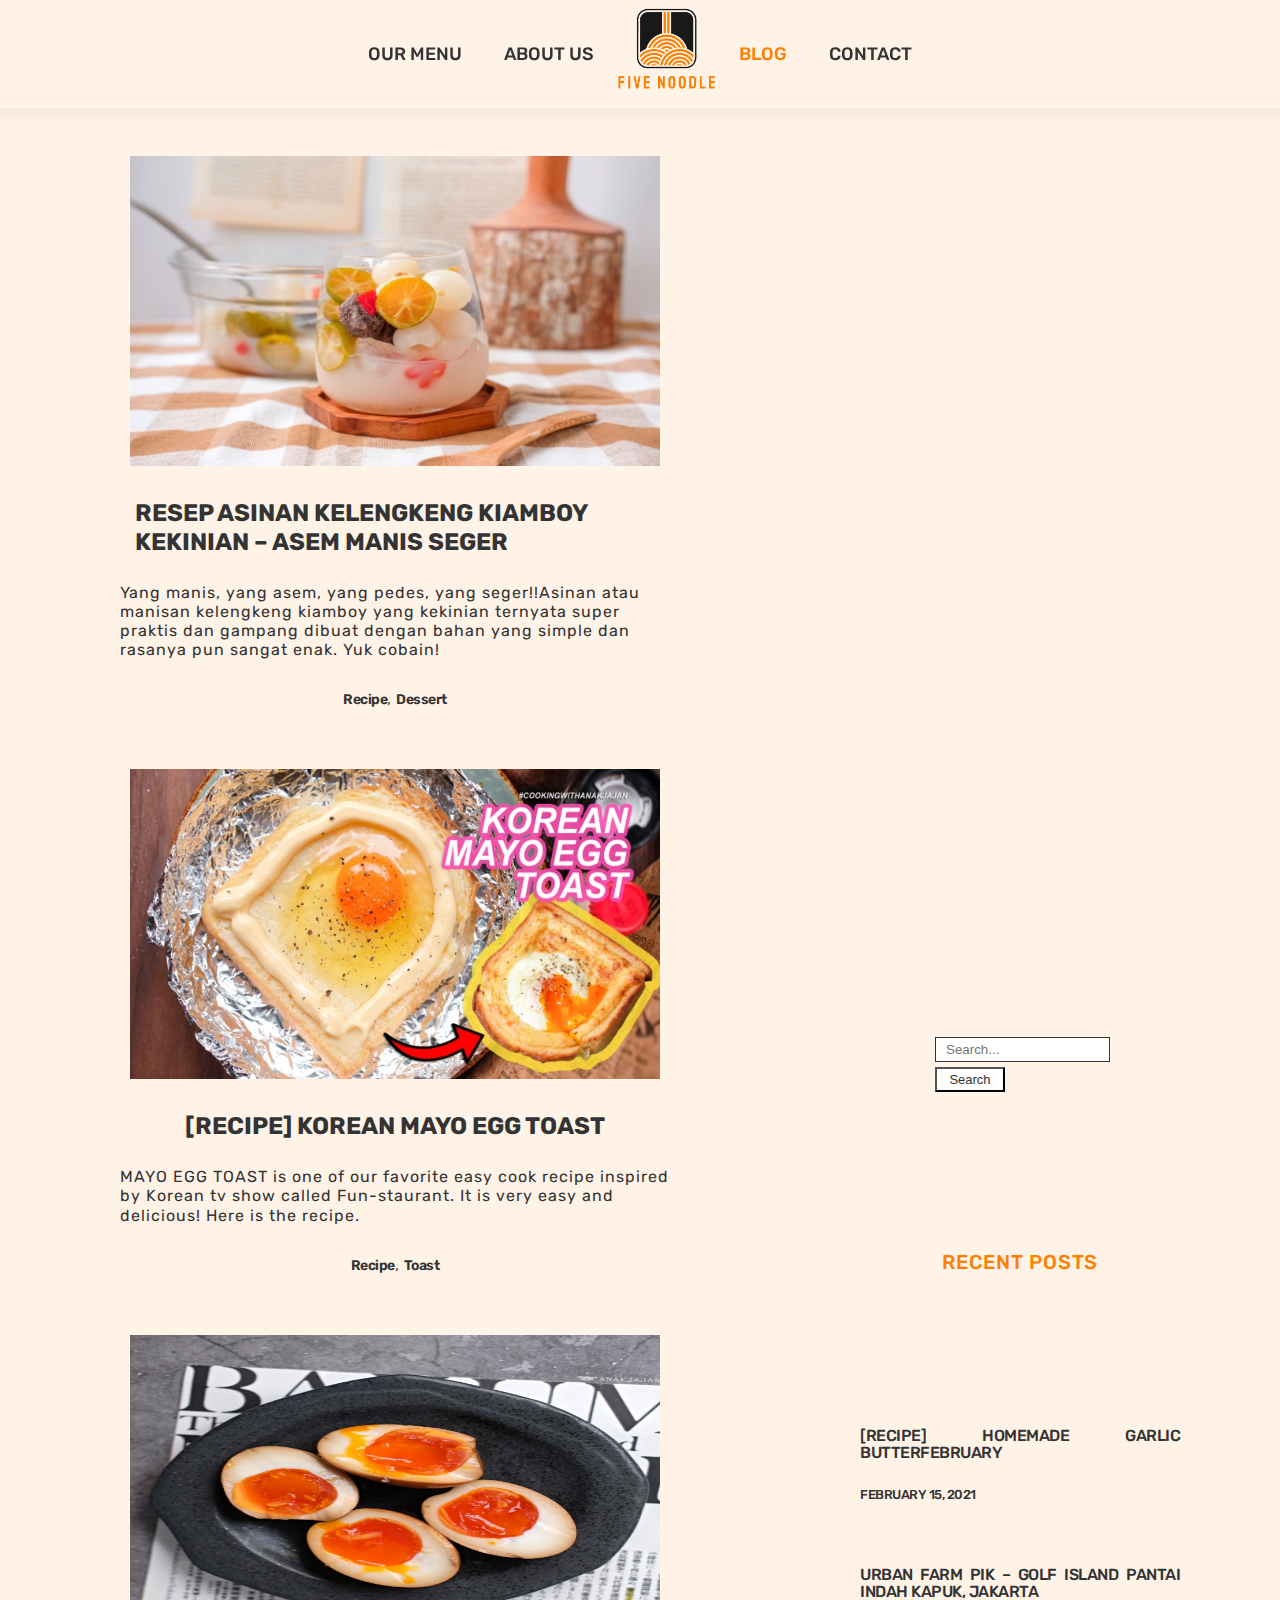
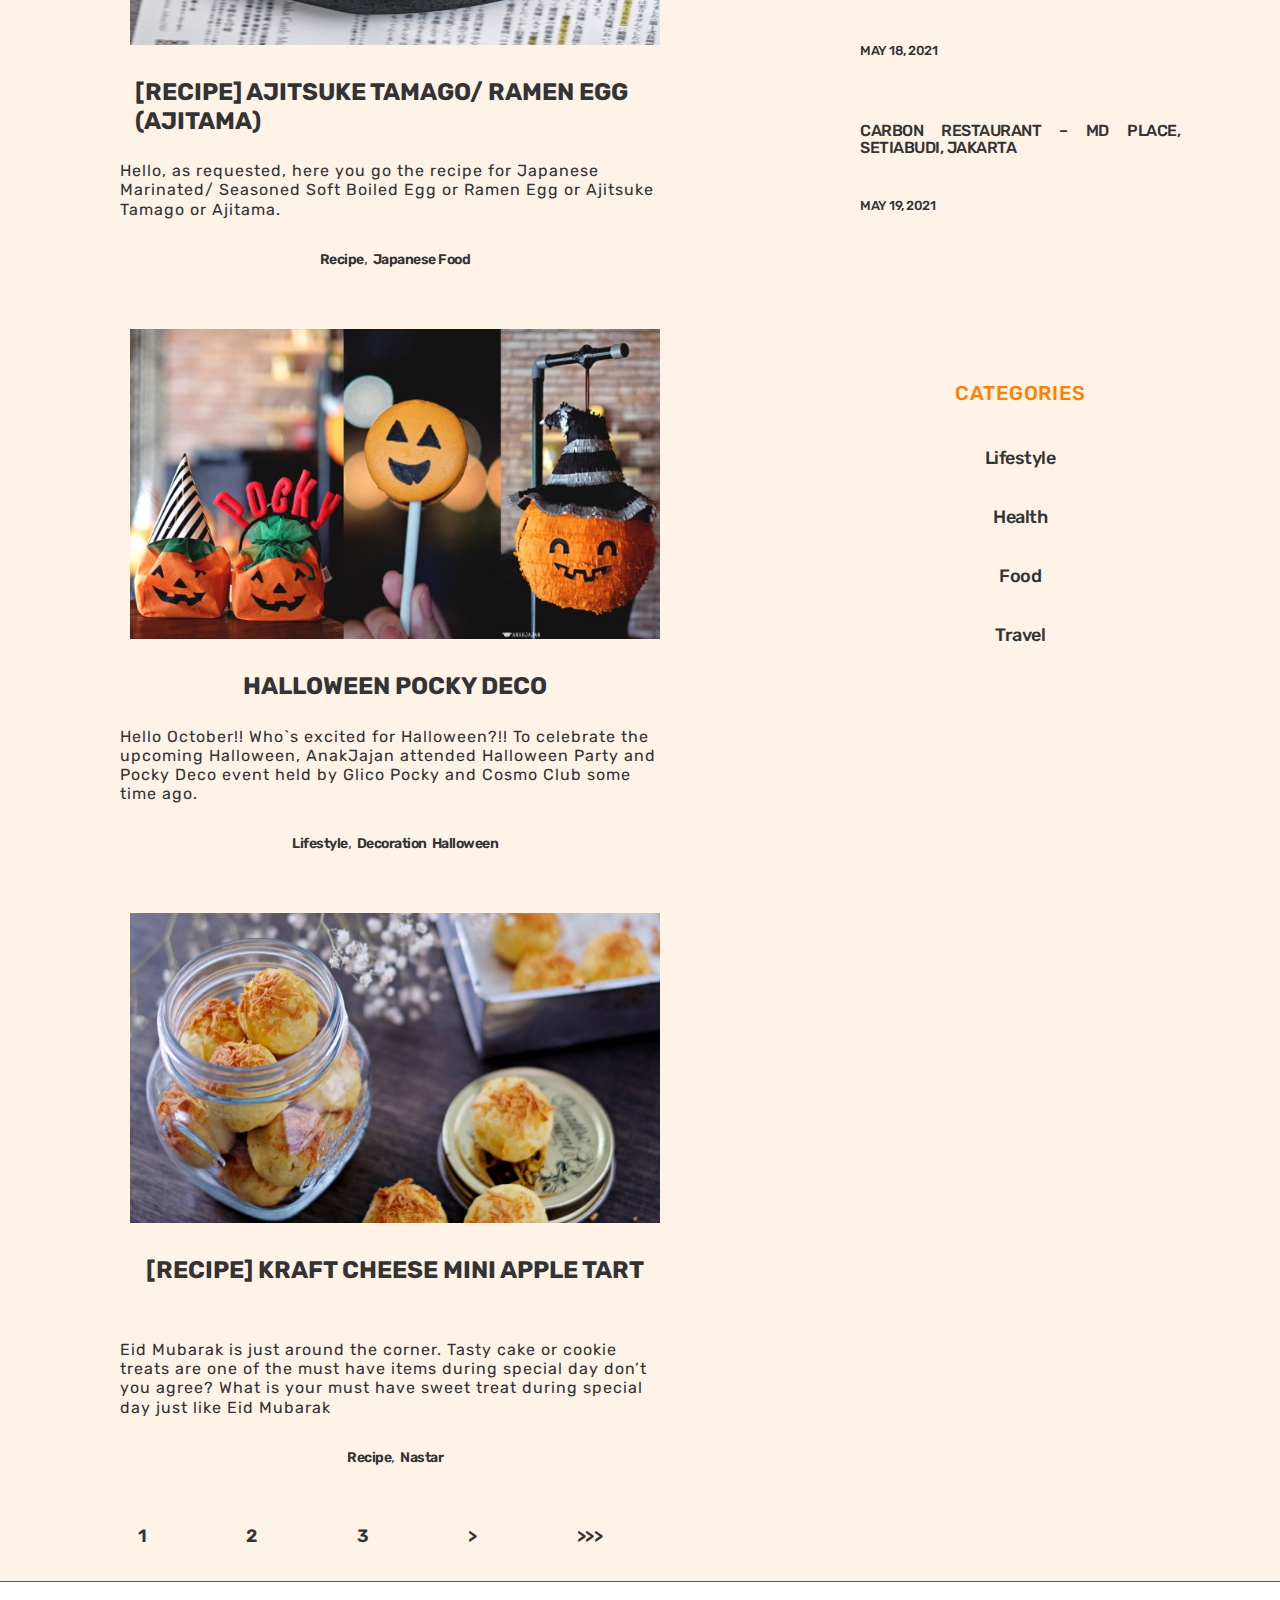
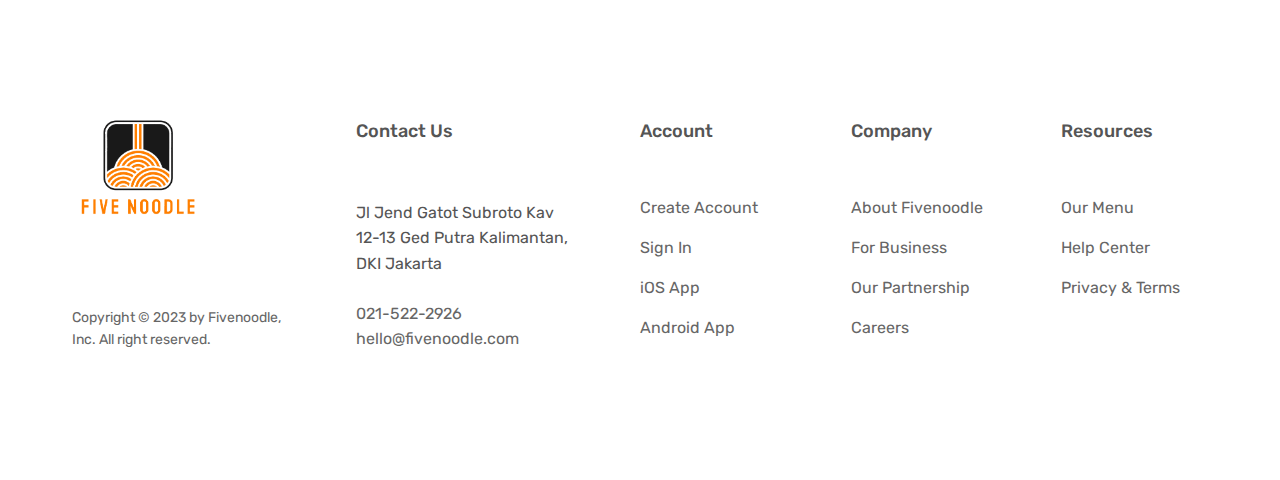
<file: components/blog.html>
<!DOCTYPE html>
<html lang="en">
  <head>
    <meta charset="UTF-8" />
    <meta http-equiv="X-UA-Compatible" content="IE=edge" />
    <meta name="viewport" content="width=device-width, initial-scale=1.0" />
    <title>Fivenoodle</title>

    <link rel="preconnect" href="https://fonts.googleapis.com" />
    <link rel="preconnect" href="https://fonts.gstatic.com" crossorigin />
    <link
      href="https://fonts.googleapis.com/css2?family=Rubik:wght@400;500;600;700&display=swap"
      rel="stylesheet"
    />
    <link rel="stylesheet" href="/components/css/general.css" />
    <link rel="stylesheet" href="/components/css/blog.css" />
  </head>
  <body>
    <header class="header" id="header">
      <nav class="main-nav-left">
        <ul class="main-nav-list">
          <li>
            <a class="main-nav-link" href="/components/our-menu.html"
              >Our Menu</a
            >
          </li>
          <li>
            <a class="main-nav-link" href="/components/about.html">About Us</a>
          </li>
        </ul>
      </nav>
      <a href="/index.html"
        ><img
          class="logo"
          src="/assets/img/logo/5noodle-logo.png"
          alt="fivenoodle logo"
      /></a>
      <nav class="main-nav-right">
        <ul class="main-nav-list">
          <li>
            <a class="main-nav-link main-color" href="/components/blog.html"
              >Blog</a
            >
          </li>
          <li>
            <a class="main-nav-link" href="/components/contact.html">Contact</a>
          </li>
        </ul>
      </nav>
    </header>
    <!-- Blog Start -->
    <section class="section-blog">
      <div class="blog-container">
        <div class="blog-post-container">
          <div class="post-container">
            <div class="post-content-container">
              <div class="post thumb">
                <img
                  class="post-img"
                  src="/assets/img/meal/img1.jpg"
                  alt="Asinan Kelengkeng"
                />
              </div>
              <div class="post-details">
                <a class="post link" href="#">
                  <h4 class="post title">
                    RESEP ASINAN KELENGKENG KIAMBOY KEKINIAN – ASEM MANIS SEGER
                  </h4></a
                >
              </div>
              <p class="post paragraph">
                Yang manis, yang asem, yang pedes, yang seger!!Asinan atau
                manisan kelengkeng kiamboy yang kekinian ternyata super praktis
                dan gampang dibuat dengan bahan yang simple dan rasanya pun
                sangat enak. Yuk cobain!
              </p>
              <ul class="post-tags">
                <li class="tags"><a href="#">Recipe</a>,</li>
                <li class="tags"><a href="#">Dessert</a></li>
              </ul>
            </div>
            <div class="post-content-container">
              <div class="post thumb">
                <img
                  class="post-img"
                  src="/assets/img/meal/img2.jpg"
                  alt="Korean Toast"
                />
              </div>
              <div class="post-details">
                <a class="post link" href="#">
                  <h4 class="post title">[RECIPE] KOREAN MAYO EGG TOAST</h4></a
                >
              </div>
              <p class="post paragraph">
                MAYO EGG TOAST is one of our favorite easy cook recipe inspired
                by Korean tv show called Fun-staurant. It is very easy and
                delicious! Here is the recipe.
              </p>
              <ul class="post-tags">
                <li class="tags"><a href="#">Recipe</a>,</li>
                <li class="tags"><a href="#">Toast</a></li>
              </ul>
            </div>
            <div class="post-content-container">
              <div class="post thumb">
                <img
                  class="post-img"
                  src="/assets/img/meal/img3.jpg"
                  alt="Ajitsuke Tamago"
                />
              </div>
              <div class="post-details">
                <a class="post link" href="#">
                  <h4 class="post title">
                    [RECIPE] AJITSUKE TAMAGO/ RAMEN EGG (AJITAMA)
                  </h4></a
                >
              </div>
              <p class="post paragraph">
                Hello, as requested, here you go the recipe for Japanese
                Marinated/ Seasoned Soft Boiled Egg or Ramen Egg or Ajitsuke
                Tamago or Ajitama.
              </p>
              <ul class="post-tags">
                <li class="tags"><a href="#">Recipe</a>,</li>
                <li class="tags"><a href="#">Japanese Food</a></li>
              </ul>
            </div>
            <div class="post-content-container">
              <div class="post thumb">
                <img
                  class="post-img"
                  src="/assets/img/meal/img4.jpg"
                  alt="Asinan Kelengkeng"
                />
              </div>
              <div class="post-details">
                <a class="post link" href="#">
                  <h4 class="post title">HALLOWEEN POCKY DECO</h4></a
                >
              </div>
              <p class="post paragraph">
                Hello October!! Who`s excited for Halloween?!! To celebrate the
                upcoming Halloween, AnakJajan attended Halloween Party and Pocky
                Deco event held by Glico Pocky and Cosmo Club some time ago.
              </p>
              <ul class="post-tags">
                <li class="tags"><a href="#">Lifestyle</a>,</li>
                <li class="tags"><a href="#">Decoration</a></li>
                <li class="tags"><a href="#">Halloween</a></li>
              </ul>
            </div>
            <div class="post-content-container">
              <div class="post thumb">
                <img
                  class="post-img"
                  src="/assets/img/meal/img5.jpg"
                  alt="Apple Tart (Nastar)"
                />
              </div>
              <div class="post-details">
                <a class="post link" href="#">
                  <h4 class="post title">
                    [RECIPE] KRAFT CHEESE MINI APPLE TART
                  </h4></a
                >
              </div>
              <p class="post paragraph">
                Eid Mubarak is just around the corner. Tasty cake or cookie
                treats are one of the must have items during special day don’t
                you agree? What is your must have sweet treat during special day
                just like Eid Mubarak
              </p>
              <ul class="post-tags">
                <li class="tags"><a href="#">Recipe</a>,</li>
                <li class="tags"><a href="#">Nastar</a></li>
              </ul>
            </div>
          </div>
          <div class="post-page">
            <ul class="page-container">
              <li class="page"><a href="#">1</a></li>
              <li class="page"><a href="#">2</a></li>
              <li class="page"><a href="#">3</a></li>
              <li class="page">
                <a href="#">&gt;</a>
              </li>
              <li class="page">
                <a href="#">&gt;&gt;&gt;</a>
              </li>
            </ul>
          </div>
        </div>
        <div class="blog-sidebar-container">
          <div class="sidebar top">
            <div class="search-container">
              <form class="form-search" method="GET" action="#">
                <input
                  class="search-box"
                  type="text"
                  placeholder="Search..."
                  required
                  name="q"
                  autocomplete="on"
                />
                <input
                  id="btn"
                  class="search-button"
                  type="button"
                  value="Search"
                />
              </form>
            </div>
          </div>
          <div class="sidebar center">
            <div class="recent-post-container">
              <h2 class="subheading">Recent Posts</h2>
              <div class="recent-post-list-container">
                <ul class="post-list">
                  <li class="list">
                    <a href="#">
                      <h5 class="list paragraph">
                        [RECIPE] HOMEMADE GARLIC BUTTERFEBRUARY
                      </h5>
                      <span class="list info">FEBRUARY 15, 2021</span>
                    </a>
                  </li>
                  <li class="list">
                    <a href="#">
                      <h5 class="list paragraph">
                        URBAN FARM PIK – GOLF ISLAND PANTAI INDAH KAPUK, JAKARTA
                      </h5>
                      <br />
                      <span class="list info">MAY 18, 2021</span>
                    </a>
                  </li>
                  <li class="list">
                    <a href="#">
                      <h5 class="list paragraph">
                        CARBON RESTAURANT – MD PLACE, SETIABUDI, JAKARTA
                      </h5>
                      <br />
                      <span class="list info">MAY 19, 2021</span>
                    </a>
                  </li>
                </ul>
              </div>
            </div>
          </div>
          <div class="sidebar bottom">
            <div class="categories-container">
              <h2 class="subheading">Categories</h2>
              <ul class="categories list">
                <li class="category"><a href="#">Lifestyle</a></li>
                <li class="category"><a href="#">Health</a></li>
                <li class="category"><a href="#">Food</a></li>
                <li class="category"><a href="#">Travel</a></li>
              </ul>
            </div>
          </div>
        </div>
      </div>
    </section>
    <!-- Blog End -->
    <!-- Footer Start -->
    <footer class="footer">
      <div class="container grid grid--footer">
        <div class="logo-col">
          <a href="#"
            ><img
              class="footer-logo"
              src="/assets/img/logo/5noodle-logo.png"
              alt="fivenoodle logo"
          /></a>

          <ul class="social-links">
            <li>
              <a class="footer-link" href="#"
                ><ion-icon class="social-icon" name="logo-instagram"></ion-icon
              ></a>
            </li>
            <li>
              <a class="footer-link" href="#"
                ><ion-icon class="social-icon" name="logo-facebook"></ion-icon
              ></a>
            </li>
            <li>
              <a class="footer-link" href="#"
                ><ion-icon class="social-icon" name="logo-twitter"></ion-icon
              ></a>
            </li>
          </ul>

          <p class="copyright">
            Copyright &copy; 2023 by Fivenoodle, Inc. All right reserved.
          </p>
        </div>
        <div class="address-col">
          <p class="footer-heading">Contact Us</p>
          <address class="contacts">
            <p class="address">
              Jl Jend Gatot Subroto Kav 12-13 Ged Putra Kalimantan, DKI Jakarta
            </p>
            <p>
              <a class="footer-link" href="tel:021-522-2926">021-522-2926</a>
              <br />
              <a class="footer-link" href="mailto:hello@fivenoodle.com"
                >hello@fivenoodle.com</a
              >
            </p>
          </address>
        </div>
        <nav class="nav-col">
          <p class="footer-heading">Account</p>
          <ul class="footer-nav">
            <li><a class="footer-link" href="#">Create Account</a></li>
            <li><a class="footer-link" href="#">Sign In</a></li>
            <li><a class="footer-link" href="#">iOS App</a></li>
            <li><a class="footer-link" href="#">Android App</a></li>
          </ul>
        </nav>
        <nav class="nav-col">
          <p class="footer-heading">Company</p>
          <ul class="footer-nav">
            <li><a class="footer-link" href="#">About Fivenoodle</a></li>
            <li><a class="footer-link" href="#">For Business</a></li>
            <li><a class="footer-link" href="#">Our Partnership</a></li>
            <li><a class="footer-link" href="#">Careers</a></li>
          </ul>
        </nav>
        <nav class="nav-col">
          <p class="footer-heading">Resources</p>
          <ul class="footer-nav">
            <li><a class="footer-link" href="#">Our Menu</a></li>
            <li><a class="footer-link" href="#">Help Center</a></li>
            <li><a class="footer-link" href="#">Privacy & Terms</a></li>
          </ul>
        </nav>
      </div>
    </footer>
    <!-- Sticky Nav JS  -->
    <script>
      const header = document.getElementById("header");

      window.addEventListener("scroll", () => {
        if (window.scrollY > 30) {
          header.style.height = "100px";
        } else {
          header.style.height = "130px";
        }
      });
    </script>
    <!-- <footer class="footer">
      <div class="footer-container">
        <div class="contact-container">
          <ul class="contact-list">
            <li class="contact"><a href="#">Facebook</a></li>
            <li class="contact"><a href="#">Twitter</a></li>
            <li class="contact"><a href="#">Instagram</a></li>
          </ul>
        </div>
        <div class="copyright-container">
          <div class="copyright-content">
            <p>
              Copyright 2020 Fivenoodle Co. | Design:
              <a rel="nofollow" href="#" target="_parent">Fivenoodle</a>
            </p>
          </div>
        </div>
      </div>
    </footer> -->
    <!-- Footer End -->
  </body>
</html>
</file>
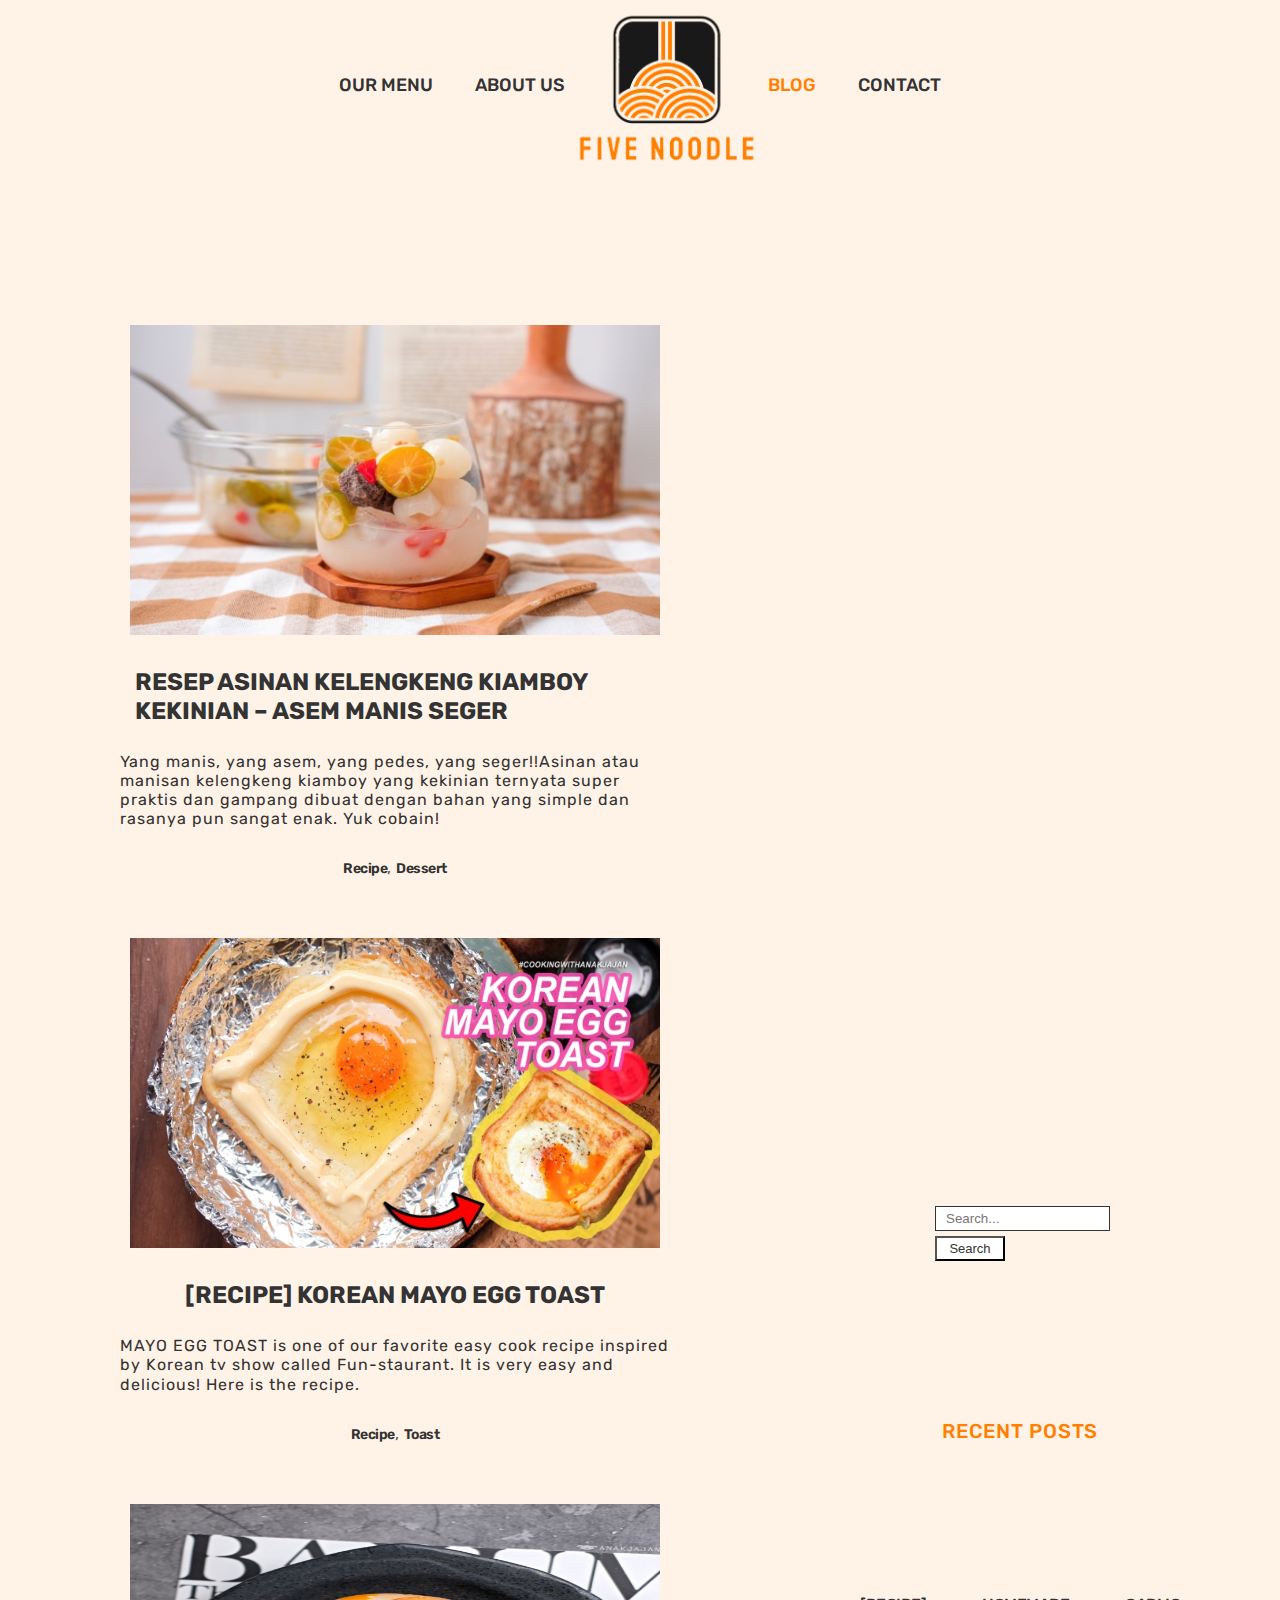
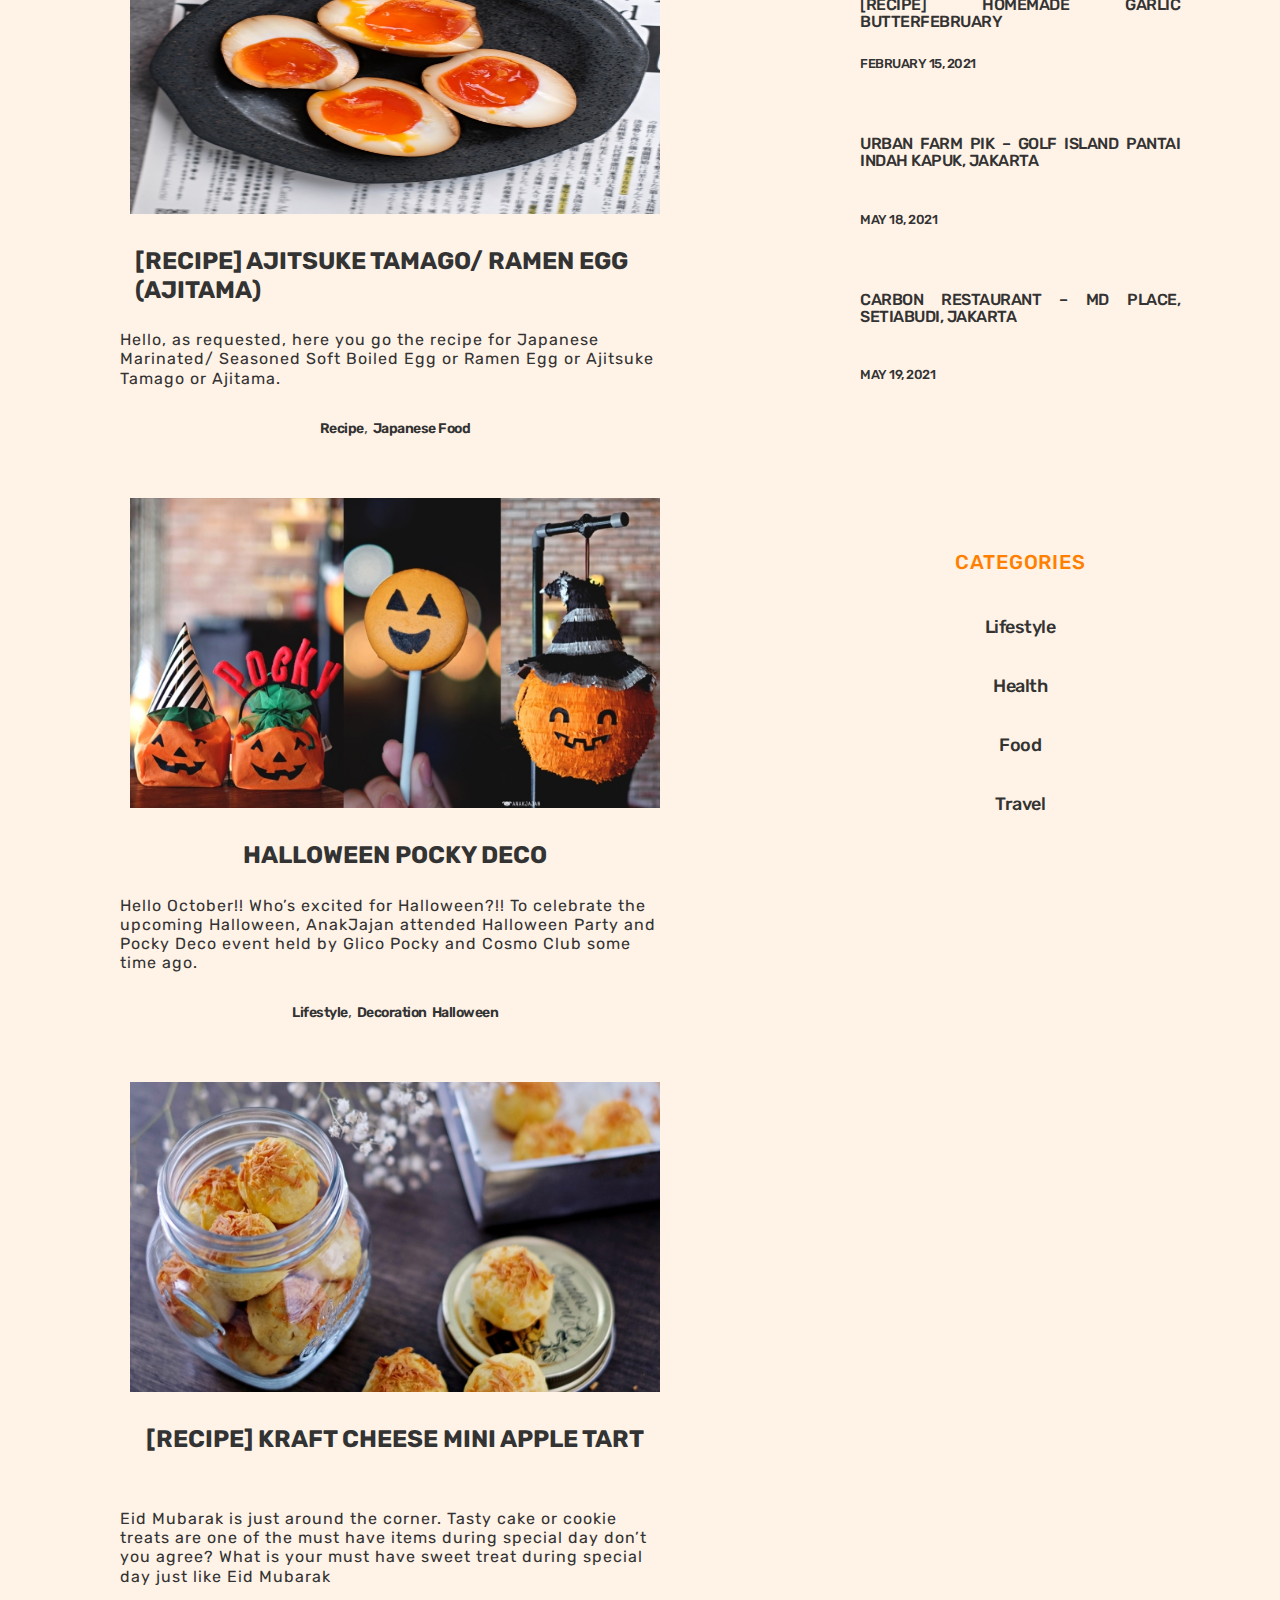
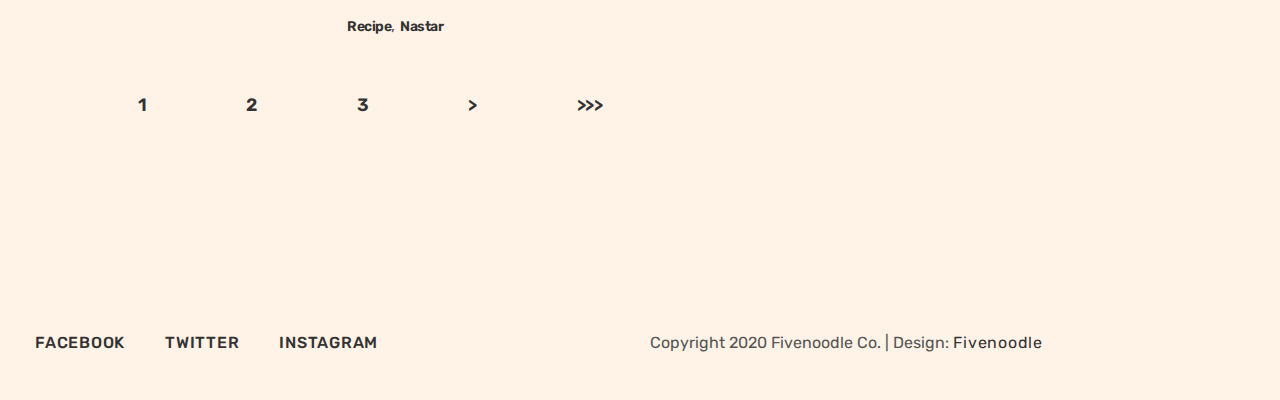
<file: .push-git/Edho/blog.html>
<!DOCTYPE html>
<html lang="en">
  <head>
    <meta charset="UTF-8" />
    <meta http-equiv="X-UA-Compatible" content="IE=edge" />
    <meta name="viewport" content="width=device-width, initial-scale=1.0" />
    <title>Fivenoodle</title>

    <link rel="preconnect" href="https://fonts.googleapis.com" />
    <link rel="preconnect" href="https://fonts.gstatic.com" crossorigin />
    <link
      href="https://fonts.googleapis.com/css2?family=Rubik:wght@400;500;600;700&display=swap"
      rel="stylesheet"
    />
    <link rel="stylesheet" href="style.css" />
  </head>
  <body>
    <header class="header" id="header">
      <nav class="main-nav-left">
        <ul class="main-nav-list">
          <!-- <li><a href="#">Home</a></li> -->
          <li>
            <a class="main-nav-link" href="/.push-git/Dika Saputra/menu.html"
              >Our Menu</a
            >
          </li>
          <li>
            <a
              class="main-nav-link"
              href="/.push-git/Miftahul Ulum/about_us.html"
              >About Us</a
            >
          </li>
        </ul>
      </nav>
      <a href="/index.html"
        ><img
          class="logo"
          src="/img/logo/5noodle-logo.png"
          alt="fivenoodle logo"
      /></a>
      <nav class="main-nav-right">
        <ul class="main-nav-list">
          <li>
            <a class="main-nav-link main-color" href="/.push-git/Edho/blog.html"
              >Blog</a
            >
          </li>
          <li>
            <a
              class="main-nav-link"
              href="/.push-git/Alphard Hafiz Buci/contact.html"
              >Contact</a
            >
          </li>
          <!-- <li><a href="#">Pages</a></li> -->
        </ul>
      </nav>
    </header>
    <!-- Blog Start -->
    <section class="section-blog">
      <div class="blog-container">
        <div class="blog-post-container">
          <div class="post-container">
            <div class="post-content-container">
              <div class="post thumb">
                <img
                  class="post-img"
                  src="img/img1.jpg"
                  alt="Asinan Kelengkeng"
                />
              </div>
              <div class="post-details">
                <a class="post link" href="#">
                  <h4 class="post title">
                    RESEP ASINAN KELENGKENG KIAMBOY KEKINIAN – ASEM MANIS SEGER
                  </h4></a
                >
              </div>
              <p class="post paragraph">
                Yang manis, yang asem, yang pedes, yang seger!!Asinan atau
                manisan kelengkeng kiamboy yang kekinian ternyata super praktis
                dan gampang dibuat dengan bahan yang simple dan rasanya pun
                sangat enak. Yuk cobain!
              </p>
              <ul class="post-tags">
                <li class="tags"><a href="#">Recipe</a>,</li>
                <li class="tags"><a href="#">Dessert</a></li>
              </ul>
            </div>
            <div class="post-content-container">
              <div class="post thumb">
                <img class="post-img" src="img/img2.jpg" alt="Korean Toast" />
              </div>
              <div class="post-details">
                <a class="post link" href="#">
                  <h4 class="post title">[RECIPE] KOREAN MAYO EGG TOAST</h4></a
                >
              </div>
              <p class="post paragraph">
                MAYO EGG TOAST is one of our favorite easy cook recipe inspired
                by Korean tv show called Fun-staurant. It is very easy and
                delicious! Here is the recipe.
              </p>
              <ul class="post-tags">
                <li class="tags"><a href="#">Recipe</a>,</li>
                <li class="tags"><a href="#">Toast</a></li>
              </ul>
            </div>
            <div class="post-content-container">
              <div class="post thumb">
                <img
                  class="post-img"
                  src="img/img3.jpg"
                  alt="Ajitsuke Tamago"
                />
              </div>
              <div class="post-details">
                <a class="post link" href="#">
                  <h4 class="post title">
                    [RECIPE] AJITSUKE TAMAGO/ RAMEN EGG (AJITAMA)
                  </h4></a
                >
              </div>
              <p class="post paragraph">
                Hello, as requested, here you go the recipe for Japanese
                Marinated/ Seasoned Soft Boiled Egg or Ramen Egg or Ajitsuke
                Tamago or Ajitama.
              </p>
              <ul class="post-tags">
                <li class="tags"><a href="#">Recipe</a>,</li>
                <li class="tags"><a href="#">Japanese Food</a></li>
              </ul>
            </div>
            <div class="post-content-container">
              <div class="post thumb">
                <img
                  class="post-img"
                  src="img/img4.jpg"
                  alt="Asinan Kelengkeng"
                />
              </div>
              <div class="post-details">
                <a class="post link" href="#">
                  <h4 class="post title">HALLOWEEN POCKY DECO</h4></a
                >
              </div>
              <p class="post paragraph">
                Hello October!! Who’s excited for Halloween?!! To celebrate the
                upcoming Halloween, AnakJajan attended Halloween Party and Pocky
                Deco event held by Glico Pocky and Cosmo Club some time ago.
              </p>
              <ul class="post-tags">
                <li class="tags"><a href="#">Lifestyle</a>,</li>
                <li class="tags"><a href="#">Decoration</a></li>
                <li class="tags"><a href="#">Halloween</a></li>
              </ul>
            </div>
            <div class="post-content-container">
              <div class="post thumb">
                <img
                  class="post-img"
                  src="img/img5.jpg"
                  alt="Apple Tart (Nastar)"
                />
              </div>
              <div class="post-details">
                <a class="post link" href="#">
                  <h4 class="post title">
                    [RECIPE] KRAFT CHEESE MINI APPLE TART
                  </h4></a
                >
              </div>
              <p class="post paragraph">
                Eid Mubarak is just around the corner. Tasty cake or cookie
                treats are one of the must have items during special day don’t
                you agree? What is your must have sweet treat during special day
                just like Eid Mubarak
              </p>
              <ul class="post-tags">
                <li class="tags"><a href="#">Recipe</a>,</li>
                <li class="tags"><a href="#">Nastar</a></li>
              </ul>
            </div>
          </div>
          <div class="post-page">
            <ul class="page-container">
              <li class="page"><a href="#">1</a></li>
              <li class="page"><a href="#">2</a></li>
              <li class="page"><a href="#">3</a></li>
              <li class="page">
                <a href="#">&gt;</a>
              </li>
              <li class="page">
                <a href="#">&gt;&gt;&gt;</a>
              </li>
            </ul>
          </div>
        </div>
        <div class="blog-sidebar-container">
          <div class="sidebar top">
            <div class="search-container">
              <form class="form-search" method="GET" action="#">
                <input
                  class="search-box"
                  type="text"
                  placeholder="Search..."
                  required
                  name="q"
                  autocomplete="on"
                />
                <input
                  id="btn"
                  class="search-button"
                  type="button"
                  value="Search"
                />
              </form>
            </div>
          </div>
          <div class="sidebar center">
            <div class="recent-post-container">
              <h2 class="subheading">Recent Posts</h2>
              <div class="recent-post-list-container">
                <ul class="post-list">
                  <li class="list">
                    <a href="#">
                      <h5 class="list paragraph">
                        [RECIPE] HOMEMADE GARLIC BUTTERFEBRUARY
                      </h5>
                      <span class="list info">FEBRUARY 15, 2021</span>
                    </a>
                  </li>
                  <li class="list">
                    <a href="#">
                      <h5 class="list paragraph">
                        URBAN FARM PIK – GOLF ISLAND PANTAI INDAH KAPUK, JAKARTA
                      </h5>
                      <br />
                      <span class="list info">MAY 18, 2021</span>
                    </a>
                  </li>
                  <li class="list">
                    <a href="#">
                      <h5 class="list paragraph">
                        CARBON RESTAURANT – MD PLACE, SETIABUDI, JAKARTA
                      </h5>
                      <br />
                      <span class="list info">MAY 19, 2021</span>
                    </a>
                  </li>
                </ul>
              </div>
            </div>
          </div>
          <div class="sidebar bottom">
            <div class="categories-container">
              <h2 class="subheading">Categories</h2>
              <ul class="categories list">
                <li class="category"><a href="#">Lifestyle</a></li>
                <li class="category"><a href="#">Health</a></li>
                <li class="category"><a href="#">Food</a></li>
                <li class="category"><a href="#">Travel</a></li>
              </ul>
            </div>
          </div>
        </div>
      </div>
    </section>
    <!-- Blog End -->
    <!-- Footer Start -->
    <footer class="footer">
      <div class="footer-container">
        <div class="contact-container">
          <ul class="contact-list">
            <li class="contact"><a href="#">Facebook</a></li>
            <li class="contact"><a href="#">Twitter</a></li>
            <li class="contact"><a href="#">Instagram</a></li>
          </ul>
        </div>
        <div class="copyright-container">
          <div class="copyright-content">
            <p>
              Copyright 2020 Fivenoodle Co. | Design:
              <a rel="nofollow" href="#" target="_parent">Fivenoodle</a>
            </p>
          </div>
        </div>
      </div>
    </footer>
    <!-- Footer End -->
  </body>
</html>
</file>
<file: components/css/general.css>
/* 
////////COLOR PALETTE/////// 

Main Color: #FF7F00
tint color: #fff2e6, #ffe5cc, #ffbf80, #ff9933, #e67200, #4c2600
#666
#555
#333
*/

/*//////// Global Preset ////////*/

* {
  padding: 0;
  margin: 0;
  box-sizing: border-box;
  scroll-behavior: smooth;
}

body {
  font-family: "Rubik", sans-serif;
  line-height: 1;
  font-weight: 400;
  color: #555;
  scroll-behavior: smooth;
}

/*//////// General Reusable Component ////////*/

.heading-primary,
.heading-secondary {
  font-weight: 700;
  color: #333;
  letter-spacing: -0.5px;
}

.heading-primary {
  font-size: 52px;
  font-weight: 700;
  line-height: 1.05;
  color: #333;
  letter-spacing: -0.5px;
  margin-bottom: 32px;
}

.heading-secondary {
  font-size: 44px;
  line-height: 1.2;
  margin-bottom: 96px;
}

.heading-tertiary {
  font-size: 32px;
  line-height: 1.2;
  margin-bottom: 32px;
}

.subheading {
  display: block;
  font-size: 20px;
  font-weight: 500;
  color: #ff7f00;
  text-transform: uppercase;
  margin-bottom: 16px;
  letter-spacing: 0.75px;
}

.btn,
.btn:link,
.btn:visited {
  display: inline-block;
  /* color: #fff; */
  font-size: 20px;
  padding: 16px 32px;
  border-radius: 9px;
  text-decoration: none;
  font-weight: 600;
  transition: all 0.3s;

  border: none;
  cursor: pointer;
  font-family: inherit;
}

.btn--full:link,
.btn--full:visited {
  background-color: #ff7f00;
  color: #fff;
}

.btn--full:hover,
.btn--full:active {
  background-color: #e67200;
  color: #fff;
  box-shadow: 0 5px 3px 2px #ffbf80;
  position: relative;
  top: -5px;
}

.btn--outline:link,
.btn--outline:visited {
  background-color: #fff;
  color: #555;
  box-shadow: inset 0 0 0 3px rgba(230, 115, 0, 0.25);
}

.btn--outline:hover,
.btn--outline:active {
  background-color: #fff2e6;
  color: #555;
  box-shadow: 0 5px 3px 2px #ffbf80;
  position: relative;
  top: -5px;
}

.margin-right-sm {
  margin-right: 16px !important;
}

.margin-bottom-md {
  margin-bottom: 48px !important;
}

.main-color {
  color: #ff7f00 !important;
}

.container {
  max-width: 1200px;
  margin: 0 auto;
  padding: 0 32px;
}

.grid {
  display: grid;
  column-gap: 64px;
  row-gap: 96px;
}

.grid--2-cols {
  grid-template-columns: repeat(2, 1fr);
}

.grid--3-cols {
  grid-template-columns: repeat(3, 1fr);
}

.grid--4-cols {
  grid-template-columns: repeat(4, 1fr);
}

.grid--5-cols {
  grid-template-columns: repeat(5, 1fr);
}

.grid--center {
  align-items: center;
}

.center-text {
  text-align: center;
}

strong {
  font-weight: 500;
}
</file>
<file: components/css/blog.css>
/* 
////////COLOR PALETTE/////// 

Main Color: #FF7F00
tint color: #fff2e6, #ffe5cc, #ffbf80, #e67200
#555
#333
*/

/*//////// Global Preset ////////*/

* {
  padding: 0;
  margin: 0;
  box-sizing: border-box;
  scroll-behavior: smooth;
}

body {
  font-family: "Rubik", sans-serif;
  line-height: 1;
  font-weight: 400;
  color: #555;
  background-color: #fff2e6;
}

/*//////// General Reusable Component ////////*/

.heading-primary,
.heading-secondary {
  font-weight: 700;
  color: #333;
  letter-spacing: -0.5px;
}

.heading-primary {
  font-size: 52px;
  font-weight: 700;
  line-height: 1.05;
  color: #333;
  letter-spacing: -0.5px;
  margin-bottom: 32px;
}

.heading-secondary {
  font-size: 44px;
  line-height: 1.2;
  margin-bottom: 96px;
}

.heading-tertiary {
  font-size: 32px;
  line-height: 1.2;
  margin-bottom: 32px;
}

.subheading {
  display: block;
  font-size: 20px;
  font-weight: 500;
  color: #ff7f00;
  text-transform: uppercase;
  margin-bottom: 16px;
  letter-spacing: 0.75px;
}

.btn:link,
.btn:visited {
  display: inline-block;
  color: #fff;
  font-size: 20px;
  padding: 16px 32px;
  border-radius: 9px;
  text-decoration: none;
  font-weight: 600;
  transition: background-color 0.3s;
}

.btn--full:link,
.btn--full:visited {
  background-color: #ff7f00;
  color: #fff;
}

.btn--full:hover,
.btn--full:active {
  background-color: #e67200;
  color: #fff;
  box-shadow: 0 5px 3px 2px #ffbf80;
  position: relative;
  top: -5px;
}

.btn--outline:link,
.btn--outline:visited {
  background-color: #fff;
  color: #555;
  box-shadow: inset 0 0 0 3px rgba(230, 115, 0, 0.25);
}

.btn--outline:hover,
.btn--outline:active {
  background-color: #fff2e6;
  color: #555;
  box-shadow: 0 5px 3px 2px #ffbf80;
  position: relative;
  top: -5px;
}

.margin-right-sm {
  margin-right: 16px !important;
}

.margin-bottom-md {
  margin-bottom: 48px !important;
}

.main-color {
  color: #ff7f00 !important;
}

.container {
  max-width: 1200px;
  margin: 0 auto;
  padding: 0 32px;
}

.grid {
  display: grid;
  column-gap: 64px;
  row-gap: 96px;
}

.grid--2-cols {
  grid-template-columns: repeat(2, 1fr);
}

.grid--3-cols {
  grid-template-columns: repeat(3, 1fr);
}

.grid--4-cols {
  grid-template-columns: repeat(4, 1fr);
}

.grid--center {
  align-items: center;
}

.center-text {
  text-align: center;
}

strong {
  font-weight: 500;
}
/*//////// Header Start ////////*/
.header {
  display: flex;
  align-items: center;
  justify-content: center;
  background-color: #fff2e6;
  position: fixed;
  top: 0;
  left: 0;
  width: 100%;
  box-shadow: 0 5px 5px 5px rgba(0, 0, 0, 0.03);
  transition: all 0.6s;
  z-index: 999;
  gap: 16px;
  height: 108px;
}

/*/////// Sticky NAV - PURPOSE  ///////*/

.banner {
  position: relative;
  width: 100%;
  height: 100vh;
  background-size: cover;

  /* Gradient Image */
  background-image: linear-gradient(
      to right,
      rgba(36, 22, 7, 100),
      rgba(255, 128, 0, 0.3)
    ),
    url(https://images.pexels.com/photos/3184195/pexels-photo-3184195.jpeg?auto=compress&cs=tinysrgb&w=1260&h=750&dpr=1);
}

.banner-text {
  position: absolute;
  top: 50%;
  left: 50%;
  transform: translate(-88%, -50%);
  color: #fff;
  font-size: 72px;
}

.header.sticky {
  padding: 25px 100px;
  background: #fff;
}

.header.sticky.logo {
  transform: scale(0.5) !important;
}

.logo {
  height: 100%;
}

a {
  height: 100%;
  padding-bottom: 16px;
}

.main-nav-list {
  list-style: none;
  display: flex;
  gap: 42px;
}

.main-nav-link:link,
.main-nav-link:visited {
  text-decoration: none;
  color: #333;
  font-weight: 500;
  font-size: 18px;
  text-transform: uppercase;
  transition: all 0.3s;
}

.main-nav-link:hover,
.main-nav-link:active {
  color: #e67200 !important;
}

/*//////// Header End ////////*/

/*//////// Main Start ////////*/

.section-blog {
  margin-top: 96px;
  box-sizing: border-box;
  background-color: #fff2e6;
}

.blog-container {
  display: flex;
  flex-flow: row wrap;
  justify-content: space-between;
  align-items: center;
  width: 1200px;
  margin-top: 96px;
  justify-content: space-between;
  align-items: center;
  box-sizing: border-box;
}

.blog-post-container {
  display: flex;
  flex-flow: column wrap;
  justify-content: space-between;
  align-items: center;
  padding: 20px;
  gap: 10px;
  width: 700px;
}
/* Blog Post Start */
.post-container {
  display: flex;
  flex-flow: column wrap;
  justify-content: space-evenly;
  align-items: center;
  width: 700px;
  align-items: center;
  box-sizing: border-box;
  gap: 10px;
  padding: 20px;
}

.post-content-container {
  display: flex;
  flex-flow: column wrap;
  justify-content: space-evenly;
  align-items: center;
  width: 500px;
  box-sizing: border-box;
}
.post.thumb .post-img {
  width: 550px;
  height: 350px;
  box-sizing: border-box;
  justify-content: space-evenly;
  align-items: center;
  box-sizing: border-box;
  padding: 20px 10px;
  margin: auto;
}

.post-details {
  display: flex;
  flex-flow: column wrap;
  align-items: center;
  box-sizing: border-box;
  padding: 0 5px;
}

.post.link {
  text-decoration: none;
  color: #333;
  font-size: medium;
  justify-content: center;
  align-items: center;
  padding: 5px;
}

.post.title {
  display: flex;
  flex-flow: column wrap;
  gap: 5px;
  justify-content: space-around;
  align-items: center;
  padding: 5px;
  box-sizing: border-box;
  font-size: 24px;
  line-height: 1.2;
  margin-bottom: 16px;
}

.post.paragraph {
  box-sizing: border-box;
  color: #333;
  font-size: medium;
  line-height: 1.2;
  letter-spacing: 1px;
  margin-bottom: 16px;
}

.post-tags {
  display: flex;
  flex-flow: row wrap;
  box-sizing: border-box;
  list-style: none;
  gap: 5px;
  margin-bottom: 16px;
}
.tags {
  box-sizing: border-box;
  gap: 5px;
  margin: 16px 0;
}

.tags a {
  color: #333;
  font-size: 14px;
  text-decoration: none;
  line-height: 1px;
  letter-spacing: -0.5px;
  font-weight: 600;
}

.post-page {
  box-sizing: border-box;
  align-items: center;
  justify-content: center;
}
.page-container {
  display: flex;
  flex-flow: row wrap;
  box-sizing: border-box;
  justify-content: space-evenly;
  align-items: center;
  list-style: none;
  gap: 100px;
  margin-bottom: 16px;
}
.page a {
  text-decoration: none;
  color: #333;
  font-size: large;
  letter-spacing: -0.5px;
  font-weight: 600;
}

/* Sidebar Start */
.blog-sidebar-container {
  display: flex;
  flex-flow: column wrap;
  justify-content: flex-start;
  align-items: center;
  box-sizing: border-box;
  gap: 100px;
  padding: 20px;
  width: 400px;
  margin: 0 0 50px 100px;
}

.sidebar.top {
  box-sizing: border-box;
  justify-content: flex-start;
  align-items: center;
  padding: 5px;
  gap: 5px;
  height: 80px;
  width: 200px;
  margin-top: 50px;
  margin-bottom: 50px;
}
.search-container {
  box-sizing: border-box;
  justify-content: center;
  align-items: center;
  padding: 5px;
  gap: 5px;
}

.form-search {
  display: flex;
  flex-flow: column wrap;
  justify-content: flex-start;
  align-items: flex-start;
  gap: 5px;
  padding: 5px;
  box-sizing: border-box;
}

.search-box {
  justify-content: flex-start;
  align-items: flex-start;
  background-color: white;
  box-sizing: border-box;
  border: 1px solid #333;
  color: #333;
  box-sizing: border-box;
  width: 175px;
  height: 25px;
  padding: 10px;
}

#btn {
  background-color: #fff;
  box-sizing: border-box;
  justify-content: flex-start;
  align-items: flex-start;
  color: #333;
  font-size: small;
  width: 70px;
  height: 25px;
  padding: auto;
}

.sidebar.center {
  box-sizing: border-box;
  justify-content: center;
  align-items: center;
}

.recent-post-container {
  display: flex;
  flex-flow: column wrap;
  box-sizing: border-box;
  justify-content: center;
  align-items: center;
  text-align: justify;
  gap: 20px;
}

.recent-post-list-container {
  display: flex;
  flex-flow: column wrap;
  box-sizing: border-box;
  justify-content: center;
  align-items: center;
  text-align: justify;
  gap: 30px;
  padding: 10px;
}

.post-list {
  justify-content: space-between;
  align-items: center;
  text-align: justify;
  list-style: none;
  box-sizing: border-box;
  margin-top: 30px;
  margin-bottom: 30px;
  padding: 20px;
}
.post-list a {
  text-decoration: none;
  color: #333;
  box-sizing: border-box;
  justify-content: space-between;
  align-items: center;
}
.list {
  padding: 5px;
  margin-top: 25px;
}
.list.paragraph {
  box-sizing: border-box;
  padding: 5px;
  margin-bottom: 20px;
  font-size: medium;
  font-weight: 500;
  line-height: 1.05;
  color: #333;
  letter-spacing: -0.5px;
}
.list.info {
  color: #333;
  font-size: small;
  box-sizing: border-box;
  line-height: 1.05;
  letter-spacing: -0.5px;
  font-weight: 500;
}

.sidebar.bottom {
  box-sizing: border-box;
  justify-content: flex-end;
  align-items: flex-end;
  width: 400px;
}

.categories-container {
  display: flex;
  flex-flow: column wrap;
  box-sizing: border-box;
  justify-content: center;
  align-items: center;
  text-align: justify;
  padding: 5px;
  margin: auto;
}
.categories.list {
  display: flex;
  flex-flow: column wrap;
  box-sizing: border-box;
  justify-content: center;
  align-items: center;
  text-align: justify;
  list-style: none;
  gap: 40px;
}
.category {
  justify-content: center;
  align-items: center;
  box-sizing: border-box;
}

.category a:hover {
  position: relative;
  top: -5px;
  transition: ease-in-out;
}

.categories.list a {
  text-decoration: none;
  color: #333;
  font-size: large;
  line-height: 1.05;
  letter-spacing: -0.5px;
  font-weight: 500;
}

/*//////// Footer ////////*/

.footer {
  padding: 128px 0;
  border-top: 1px solid #555;
  background-color: #fff;
}

.grid--footer {
  grid-template-columns: 1.5fr 1.5fr 1fr 1fr 1fr;
}

.footer-logo {
  display: block;
  margin-bottom: 20px;
  height: 108px;
}

.footer-heading {
  font-size: 18px;
  font-weight: 500;
  margin-top: 12px;
  margin-bottom: 60px;
}

.footer-nav {
  list-style: none;
  display: flex;
  flex-direction: column;
  gap: 24px;
}

.footer-link:link,
.footer-link:visited {
  text-decoration: none;
  font-size: 16px;
  color: #666;
  transition: all 0.3s;
}

.footer-link:hover,
.footer-link:active {
  color: #333;
}

.social-links {
  list-style: none;
  display: flex;
  gap: 24px;
}

.social-icon {
  height: 24px;
  width: 24px;
}

.copyright {
  font-size: 14px;
  color: #666;
  line-height: 1.6;
  margin-top: auto;
}

.logo-col {
  display: flex;
  flex-direction: column;
}

.contacts {
  font-style: normal;
  font-size: 16px;
  line-height: 1.6;
}

.address {
  margin-bottom: 24px;
}

/* .footer {
  box-sizing: border-box;
  justify-content: center;
  align-items: center;
  box-sizing: border-box;
  height: 100px;
  margin-top: 150px;
}
.footer-container {
  display: flex;
  flex-flow: row wrap;
  justify-content: space-between;
  align-items: center;
  box-sizing: border-box;
}

.contact-container {
  box-sizing: border-box;
  display: flex;
  flex-flow: row wrap;
  align-items: flex-start;
  justify-content: flex-start;
  padding: 20px;
}
.contact-list {
  display: flex;
  flex-flow: row wrap;
  justify-content: space-around;
  align-items: center;
  list-style: none;
  box-sizing: border-box;
  gap: 30px;
  padding: 10px;
}
.contact {
  box-sizing: border-box;
  justify-content: center;
  align-items: center;
  padding: 5px;
  margin: auto;
}
.contact-list a {
  text-decoration: none;
  font-size: 16px;
  font-weight: 500;
  color: #333;
  text-transform: uppercase;
  margin-bottom: 16px;
  letter-spacing: 0.75px;}

.copyright-container {
  box-sizing: border-box;
  justify-content: space-evenly;
  align-items: center;
  padding: 5px;
  margin: auto;
}
.copyright-content a {
  text-decoration: none;
  color: #333;
  margin-bottom: 16px;
  letter-spacing: 0.75px;
} */
</file>
<file: .push-git/Edho/style.css>
/* 
////////COLOR PALETTE/////// 

Main Color: #FF7F00
tint color: #fff2e6, #ffe5cc, #ffbf80, #e67200
#555
#333
*/

/*//////// Global Preset ////////*/

* {
  padding: 0;
  margin: 0;
  box-sizing: border-box;
}

body {
  font-family: "Rubik", sans-serif;
  line-height: 1;
  font-weight: 400;
  color: #555;
  background-color: #fff2e6;
}

/*//////// General Reusable Component ////////*/

.heading-primary,
.heading-secondary {
  font-weight: 700;
  color: #333;
  letter-spacing: -0.5px;
}

.heading-primary {
  font-size: 52px;
  font-weight: 700;
  line-height: 1.05;
  color: #333;
  letter-spacing: -0.5px;
  margin-bottom: 32px;
}

.heading-secondary {
  font-size: 44px;
  line-height: 1.2;
  margin-bottom: 96px;
}

.heading-tertiary {
  font-size: 32px;
  line-height: 1.2;
  margin-bottom: 32px;
}

.subheading {
  display: block;
  font-size: 20px;
  font-weight: 500;
  color: #ff7f00;
  text-transform: uppercase;
  margin-bottom: 16px;
  letter-spacing: 0.75px;
}

.btn:link,
.btn:visited {
  display: inline-block;
  color: #fff;
  font-size: 20px;
  padding: 16px 32px;
  border-radius: 9px;
  text-decoration: none;
  font-weight: 600;
  transition: background-color 0.3s;
}

.btn--full:link,
.btn--full:visited {
  background-color: #ff7f00;
  color: #fff;
}

.btn--full:hover,
.btn--full:active {
  background-color: #e67200;
  color: #fff;
  box-shadow: 0 5px 3px 2px #ffbf80;
  position: relative;
  top: -5px;
}

.btn--outline:link,
.btn--outline:visited {
  background-color: #fff;
  color: #555;
  box-shadow: inset 0 0 0 3px rgba(230, 115, 0, 0.25);
}

.btn--outline:hover,
.btn--outline:active {
  background-color: #fff2e6;
  color: #555;
  box-shadow: 0 5px 3px 2px #ffbf80;
  position: relative;
  top: -5px;
}

.margin-right-sm {
  margin-right: 16px !important;
}

.margin-bottom-md {
  margin-bottom: 48px !important;
}

.main-color {
  color: #ff7f00 !important;
}

.container {
  max-width: 1200px;
  margin: 0 auto;
  padding: 0 32px;
}

.grid {
  display: grid;
  column-gap: 64px;
  row-gap: 96px;
}

.grid--2-cols {
  grid-template-columns: repeat(2, 1fr);
}

.grid--3-cols {
  grid-template-columns: repeat(3, 1fr);
}

.grid--4-cols {
  grid-template-columns: repeat(4, 1fr);
}

.grid--center {
  align-items: center;
}

.center-text {
  text-align: center;
}

strong {
  font-weight: 500;
}
/*//////// Header Start ////////*/

.header {
  display: flex;
  align-items: center;
  justify-content: center;
  background-color: #fff2e6;
}

.logo {
  height: 166px;
}

.main-nav-list {
  list-style: none;
  display: flex;
  gap: 42px;
}

.main-nav-link:link,
.main-nav-link:visited {
  text-decoration: none;
  color: #333;
  font-weight: 500;
  font-size: 18px;
  text-transform: uppercase;
  transition: all 0.3s;
}

.main-nav-link:hover,
.main-nav-link:active {
  color: #e67200 !important;
}
/*//////// Header End ////////*/

/*//////// Main Start ////////*/

.section-blog {
  box-sizing: border-box;
  background-color: #fff2e6;
}

.blog-container {
  display: flex;
  flex-flow: row wrap;
  justify-content: space-between;
  align-items: center;
  width: 1200px;
  margin-top: 96px;
  justify-content: space-between;
  align-items: center;
  box-sizing: border-box;
}

.blog-post-container {
  display: flex;
  flex-flow: column wrap;
  justify-content: space-between;
  align-items: center;
  padding: 20px;
  gap: 10px;
  width: 700px;
}
/* Blog Post Start */
.post-container {
  display: flex;
  flex-flow: column wrap;
  justify-content: space-evenly;
  align-items: center;
  width: 700px;
  align-items: center;
  box-sizing: border-box;
  gap: 10px;
  padding: 20px;
}

.post-content-container {
  display: flex;
  flex-flow: column wrap;
  justify-content: space-evenly;
  align-items: center;
  width: 500px;
  box-sizing: border-box;
}
.post.thumb .post-img {
  width: 550px;
  height: 350px;
  box-sizing: border-box;
  justify-content: space-evenly;
  align-items: center;
  box-sizing: border-box;
  padding: 20px 10px;
  margin: auto;
}

.post-details {
  display: flex;
  flex-flow: column wrap;
  align-items: center;
  box-sizing: border-box;
  padding: 0 5px;
}

.post.link {
  text-decoration: none;
  color: #333;
  font-size: medium;
  justify-content: center;
  align-items: center;
  padding: 5px;
}

.post.title {
  display: flex;
  flex-flow: column wrap;
  gap: 5px;
  justify-content: space-around;
  align-items: center;
  padding: 5px;
  box-sizing: border-box;
  font-size: 24px;
  line-height: 1.2;
  margin-bottom: 16px;
}

.post.paragraph {
  box-sizing: border-box;
  color: #333;
  font-size: medium;
  line-height: 1.2;
  letter-spacing: 1px;
  margin-bottom: 16px;
}

.post-tags {
  display: flex;
  flex-flow: row wrap;
  box-sizing: border-box;
  list-style: none;
  gap: 5px;
  margin-bottom: 16px;
}
.tags {
  box-sizing: border-box;
  gap: 5px;
  margin: 16px 0;

}

.tags a {
  color: #333;
  font-size: 14px;
  text-decoration: none;
  line-height: 1px;
  letter-spacing: -0.5px;
  font-weight: 600;
  }

.post-page {
  box-sizing: border-box;
  align-items: center;
  justify-content: center;
}
.page-container {
  display: flex;
  flex-flow: row wrap;
  box-sizing: border-box;
  justify-content: space-evenly;
  align-items: center;
  list-style: none;
  gap: 100px;
  margin-bottom: 16px;
}
.page a {
  text-decoration: none;
  color: #333;
  font-size: large;
  letter-spacing: -0.5px;
  font-weight: 600;
}

/* Sidebar Start */
.blog-sidebar-container {
  display: flex;
  flex-flow: column wrap;
  justify-content: flex-start;
  align-items: center;
  box-sizing: border-box;
  gap: 100px;
  padding: 20px;
  width: 400px;
  margin: 0 0 50px 100px
}

.sidebar.top {
  box-sizing: border-box;
  justify-content: flex-start;
  align-items: center;
  padding: 5px;
  gap: 5px;
  height: 80px;
  width: 200px;
  margin-top: 50px;
  margin-bottom: 50px;
}
.search-container {
  box-sizing: border-box;
  justify-content: center;
  align-items: center;
  padding: 5px;
  gap: 5px;
}

.form-search {  
  display: flex;
  flex-flow: column wrap;
  justify-content: flex-start;
  align-items: flex-start;
  gap: 5px;
  padding: 5px;
  box-sizing: border-box;
}

.search-box {
  justify-content: flex-start;
  align-items: flex-start;
  background-color: white;
  box-sizing: border-box;
  border: 1px solid #333;
  color: #333;
  box-sizing: border-box;
  width: 175px;
  height: 25px;
  padding: 10px;
}

#btn {
  background-color: #fff;
  box-sizing: border-box;
  justify-content: flex-start;
  align-items: flex-start;
  color: #333;
  font-size: small;
  width: 70px;
  height: 25px;
  padding: auto;
}

.sidebar.center {
  box-sizing: border-box;
  justify-content: center;
  align-items: center;
}

.recent-post-container {
  display: flex;
  flex-flow: column wrap;
  box-sizing: border-box;
  justify-content: center;
  align-items: center;
  text-align: justify;
  gap: 20px;
}

.recent-post-list-container {
  display: flex;
  flex-flow: column wrap;
  box-sizing: border-box;
  justify-content: center;
  align-items: center;
  text-align: justify;
  gap: 30px;
  padding: 10px;
}


.post-list {
  justify-content: space-between;
  align-items: center;
  text-align: justify;
  list-style: none;
  box-sizing: border-box;
  margin-top: 30px;
  margin-bottom: 30px;
  padding: 20px;
}
.post-list a {
  text-decoration: none;
  color: #333;
  box-sizing: border-box;
  justify-content: space-between;
  align-items: center;
}
.list {
  padding: 5px;
  margin-top: 25px;
}
.list.paragraph {
  box-sizing: border-box;
  padding: 5px;
  margin-bottom: 20px;
  font-size: medium;
  font-weight: 500;
  line-height: 1.05;
  color: #333;
  letter-spacing: -0.5px;
}
.list.info {
  color: #333;
  font-size: small;
  box-sizing: border-box;
  line-height: 1.05;
  letter-spacing: -0.5px;
  font-weight: 500;
}

.sidebar.bottom {
  box-sizing: border-box;
  justify-content: flex-end;
  align-items: flex-end;
  width: 400px;
}

.categories-container {
  display: flex;
  flex-flow: column wrap;
  box-sizing: border-box;
  justify-content: center;
  align-items: center;
  text-align: justify;
  padding: 5px;
  margin: auto;
}
.categories.list {
  display: flex;
  flex-flow: column wrap;
  box-sizing: border-box;
  justify-content: center;
  align-items: center;
  text-align: justify;
  list-style: none;
  gap: 40px;
}
.category {
  justify-content: center;
  align-items: center;
  box-sizing: border-box;
}

.category a:hover {
  position: relative;
  top: -5px;
  transition: ease-in-out;
}

.categories.list a {
  text-decoration: none;
  color: #333;
  font-size: large;
  line-height: 1.05;
  letter-spacing: -0.5px;
  font-weight: 500;
}
.footer {
  box-sizing: border-box;
  justify-content: center;
  align-items: center;
  box-sizing: border-box;
  height: 100px;
  margin-top: 150px;
}
.footer-container {
  display: flex;
  flex-flow: row wrap;
  justify-content: space-between;
  align-items: center;
  box-sizing: border-box;
}

.contact-container {
  box-sizing: border-box;
  display: flex;
  flex-flow: row wrap;
  align-items: flex-start;
  justify-content: flex-start;
  padding: 20px;
}
.contact-list {
  display: flex;
  flex-flow: row wrap;
  justify-content: space-around;
  align-items: center;
  list-style: none;
  box-sizing: border-box;
  gap: 30px;
  padding: 10px;
}
.contact {
  box-sizing: border-box;
  justify-content: center;
  align-items: center;
  padding: 5px;
  margin: auto;
}
.contact-list a {
  text-decoration: none;
  font-size: 16px;
  font-weight: 500;
  color: #333;
  text-transform: uppercase;
  margin-bottom: 16px;
  letter-spacing: 0.75px;}

.copyright-container {
  box-sizing: border-box;
  justify-content: space-evenly;
  align-items: center;
  padding: 5px;
  margin: auto;
}
.copyright-content a {
  text-decoration: none;
  color: #333;
  margin-bottom: 16px;
  letter-spacing: 0.75px;
}
</file>
